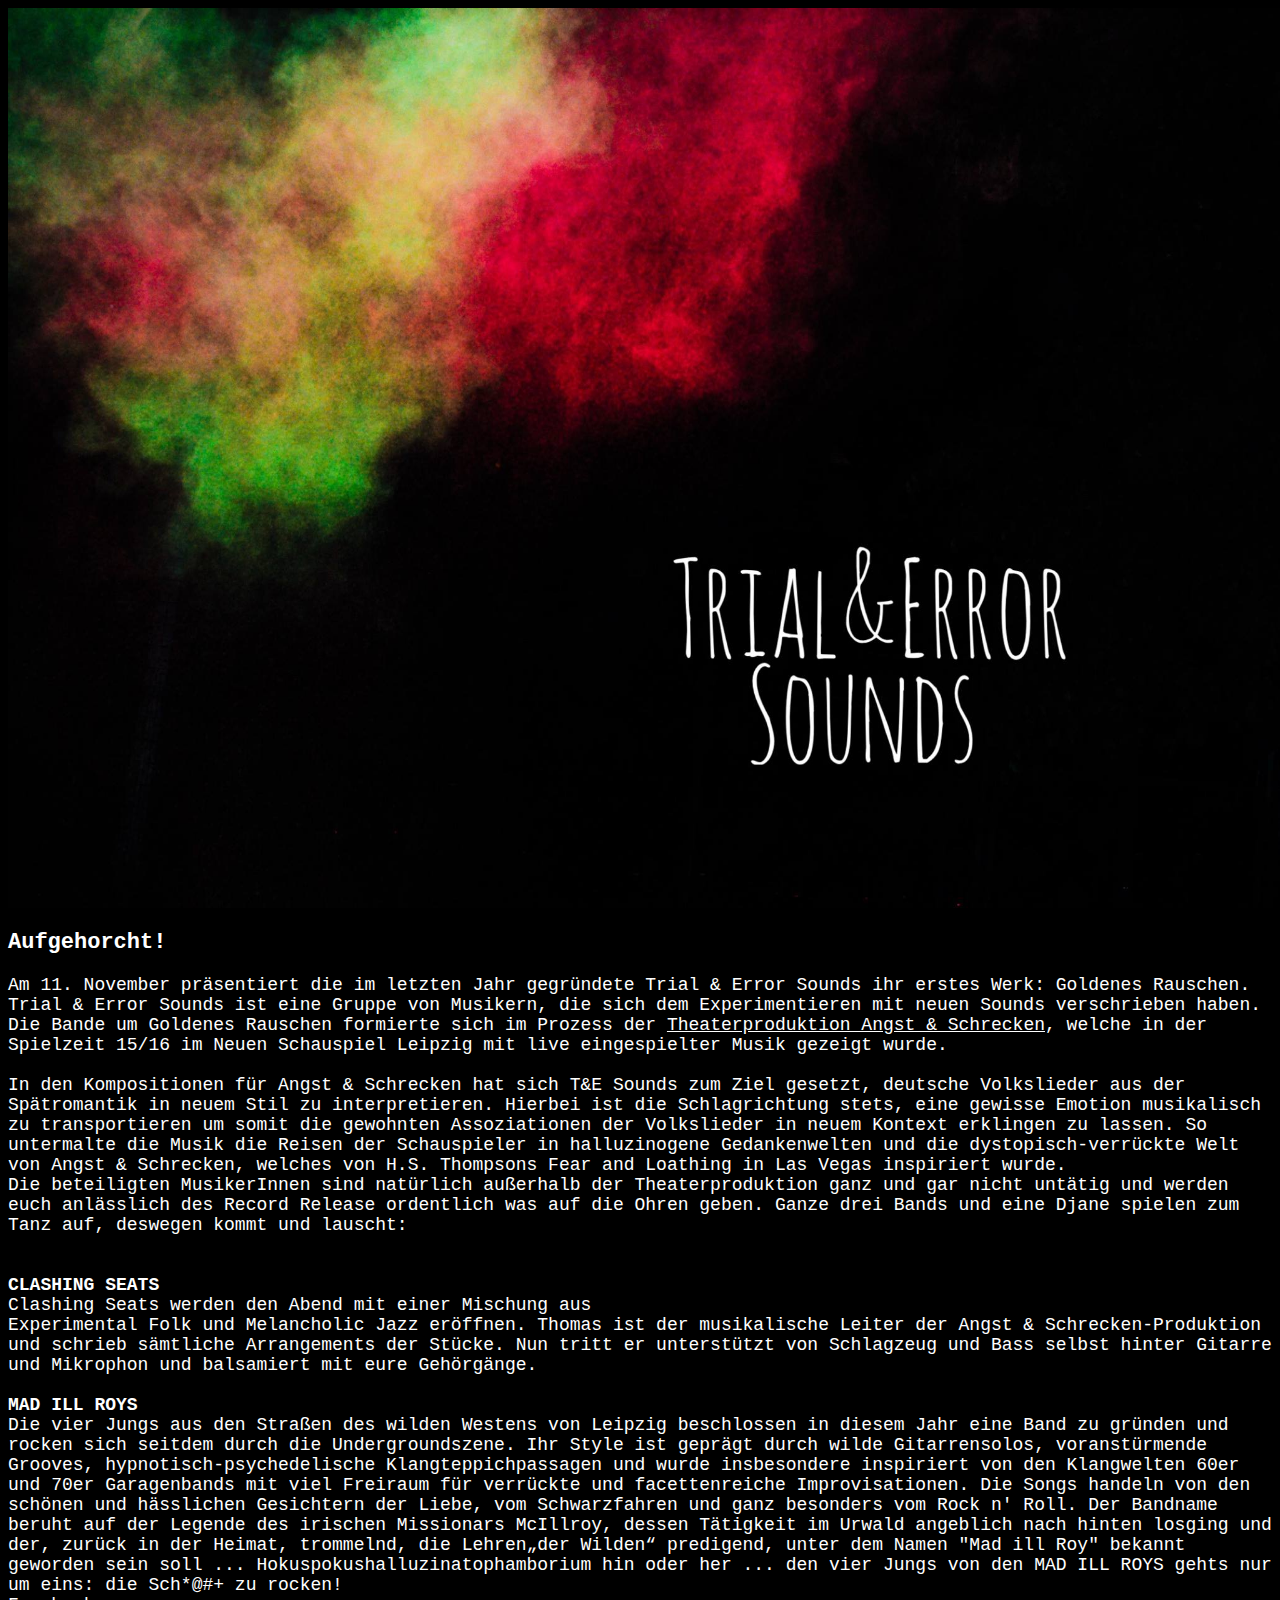
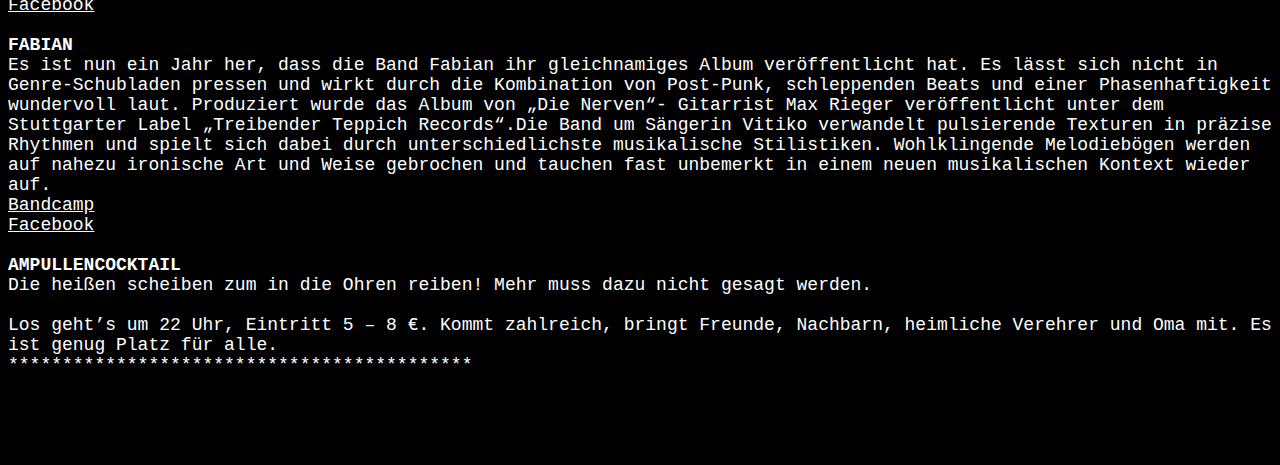
<file: indexOld.html>
<!DOCTYPE html>
<html>
  <head>
    <meta charset="utf-8">
    <link rel="stylesheet" href="styleSheetPreview.css" type="text/css"/>
    <title>Trial and Error</title>
  </head>
  <body>
    <!-- Image -->
    <img id="topImage" src="Images/TrialAndErrorBackGround.jpg"/>
    <!-- Text about the project -->
    <div id="information">
      <pre>
<strong style="font-size:22px">Aufgehorcht!</strong>

Am 11. November präsentiert die im letzten Jahr gegründete Trial & Error Sounds ihr erstes Werk: Goldenes Rauschen. Trial & Error Sounds ist eine Gruppe von Musikern, die sich dem Experimentieren mit neuen Sounds verschrieben haben. Die Bande um Goldenes Rauschen formierte sich im Prozess der <a href="https://www.facebook.com/Nofearnoloathinginnolasvegas/?fref=ts">Theaterproduktion Angst & Schrecken</a>, welche in der Spielzeit 15/16 im Neuen Schauspiel Leipzig mit live eingespielter Musik gezeigt wurde.

In den Kompositionen für Angst & Schrecken hat sich T&E Sounds zum Ziel gesetzt, deutsche Volkslieder aus der Spätromantik in neuem Stil zu interpretieren. Hierbei ist die Schlagrichtung stets, eine gewisse Emotion musikalisch zu transportieren um somit die gewohnten Assoziationen der Volkslieder in neuem Kontext erklingen zu lassen. So untermalte die Musik die Reisen der Schauspieler in halluzinogene Gedankenwelten und die dystopisch-verrückte Welt von Angst & Schrecken, welches von H.S. Thompsons Fear and Loathing in Las Vegas inspiriert wurde.
Die beteiligten MusikerInnen sind natürlich außerhalb der Theaterproduktion ganz und gar nicht untätig und werden euch anlässlich des Record Release ordentlich was auf die Ohren geben. Ganze drei Bands und eine Djane spielen zum Tanz auf, deswegen kommt und lauscht:

<!--
<strong>CLASHING SEATS</strong> ( Experimental Folk// Melancholic Jazz)
<strong>MAD ILL ROYS</strong> (60's // Garage // Psych)
<strong>FABIAN</strong> (Ambivalent Pop)
<strong>AMPULLENCOCKTAIL</strong> (Indie // Indietronics // Querbeat)
-->
<strong>CLASHING SEATS</strong>
Clashing Seats werden den Abend mit einer Mischung aus
Experimental Folk und Melancholic Jazz eröffnen. Thomas ist der musikalische Leiter der Angst & Schrecken-Produktion und schrieb sämtliche Arrangements der Stücke. Nun tritt er unterstützt von Schlagzeug und Bass selbst hinter Gitarre und Mikrophon und balsamiert mit eure Gehörgänge.

<strong>MAD ILL ROYS</strong>
Die vier Jungs aus den Straßen des wilden Westens von Leipzig beschlossen in diesem Jahr eine Band zu gründen und rocken sich seitdem durch die Undergroundszene. Ihr Style ist geprägt durch wilde Gitarrensolos, voranstürmende Grooves, hypnotisch-psychedelische Klangteppichpassagen und wurde insbesondere inspiriert von den Klangwelten 60er und 70er Garagenbands mit viel Freiraum für verrückte und facettenreiche Improvisationen. Die Songs handeln von den schönen und hässlichen Gesichtern der Liebe, vom Schwarzfahren und ganz besonders vom Rock n' Roll. Der Bandname beruht auf der Legende des irischen Missionars McIllroy, dessen Tätigkeit im Urwald angeblich nach hinten losging und der, zurück in der Heimat, trommelnd, die Lehren„der Wilden“ predigend, unter dem Namen "Mad ill Roy" bekannt geworden sein soll ... Hokuspokushalluzinatophamborium hin oder her ... den vier Jungs von den MAD ILL ROYS gehts nur um eins: die Sch*@#+ zu rocken!
<a href="https://www.facebook.com/MAD-ILL-ROYS-1074822512587765/">Facebook</a>

<strong>FABIAN</strong>
Es ist nun ein Jahr her, dass die Band Fabian ihr gleichnamiges Album veröffentlicht hat. Es lässt sich nicht in Genre-Schubladen pressen und wirkt durch die Kombination von Post-Punk, schleppenden Beats und einer Phasenhaftigkeit wundervoll laut. Produziert wurde das Album von „Die Nerven“- Gitarrist Max Rieger veröffentlicht unter dem Stuttgarter Label „Treibender Teppich Records“.Die Band um Sängerin Vitiko verwandelt pulsierende Texturen in präzise Rhythmen und spielt sich dabei durch unterschiedlichste musikalische Stilistiken. Wohlklingende Melodiebögen werden auf nahezu ironische Art und Weise gebrochen und tauchen fast unbemerkt in einem neuen musikalischen Kontext wieder auf.
<a href="https://fabian6668.bandcamp.com/">Bandcamp</a>
<a href="https://www.facebook.com/fabianmusikcom/">Facebook</a>

<strong>AMPULLENCOCKTAIL</strong>
Die heißen scheiben zum in die Ohren reiben! Mehr muss dazu nicht gesagt werden.

Los geht’s um 22 Uhr, Eintritt 5 – 8 €. Kommt zahlreich, bringt Freunde, Nachbarn, heimliche Verehrer und Oma mit. Es ist genug Platz für alle.
*******************************************
      </pre>
    </div>
  </body>
</html>
</file>
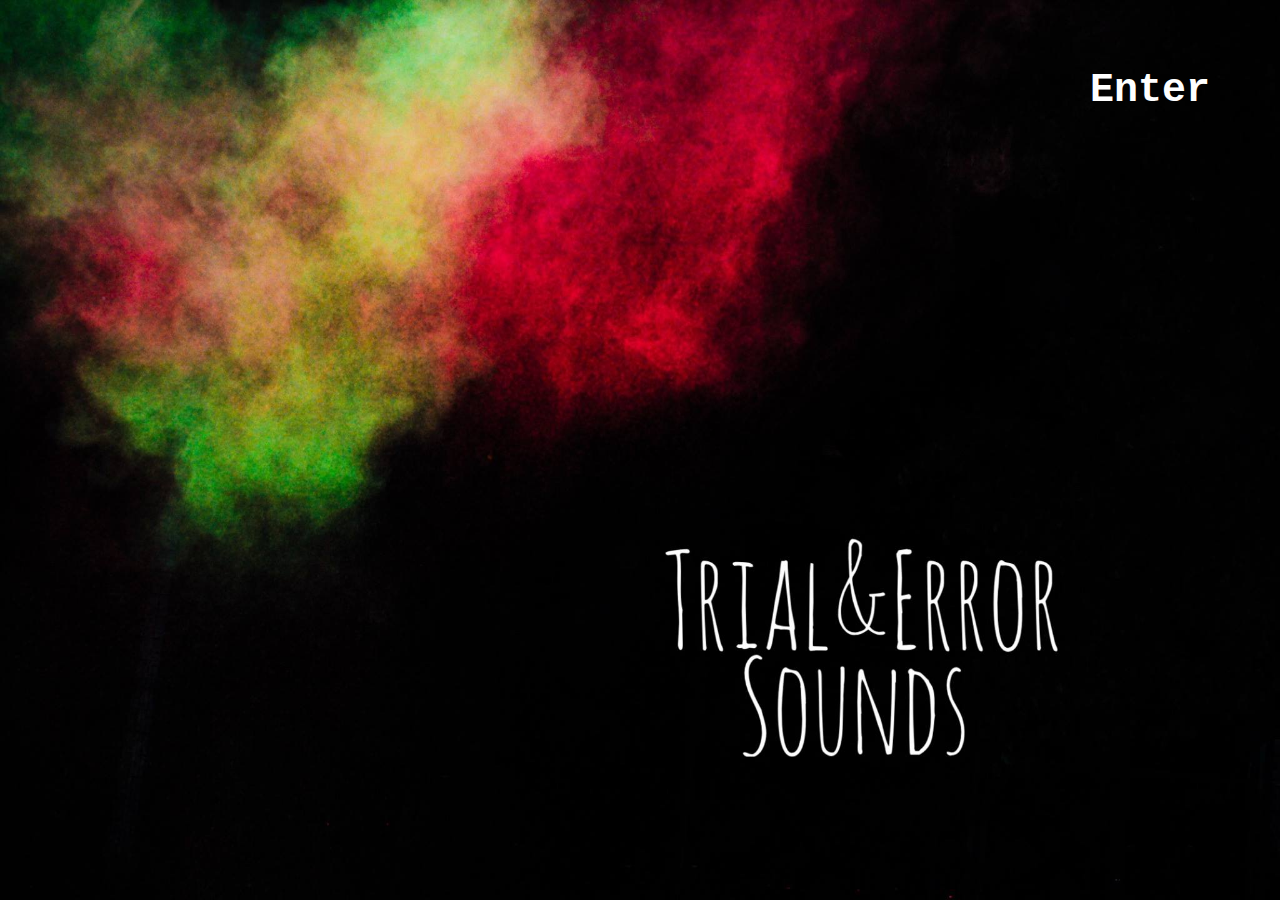
<file: preview/trialanderror.html>
<!DOCTYPE html>
  <html>
    <head>
      <meta charset="utf-8">
      <link rel="stylesheet" href="styleSheet.css" type="text/css"/>
      <link rel="icon" href="graphics/icon.png" type="image/png" >
      <title>Trial And Error Sounds</title>
    </head>
    <body onload="init()">

      <div class="previewLayer" id="previewLayer">
        <button onclick="makeTempLayerInvisible('previewLayer')">
          <!-- <img id="XofPreviewImageGraphic" src="graphics/xButton.svg" alt="Selfhtml" draggable="false"/> -->
          <h3 style="color:white; font-size: 2em;">Enter</h3>
        </button>
        <img id="previewImage" src="Images/TrialAndErrorBackGround.jpg">
      </div>
      <!--<div id="aBlackCurtain"></div>-->

      <div class="snapper-content">
        <div >
          <img src="Images/TrialErrorLogo.png" id="trialErrorLogo" />
            <ul>
              <li>
                <a href="#" onclick="openTemporalLaywer('temporalInfoLayer'); return false;">Info</a>
              </li>
              <li>
                <a href="#" onclick="openTemporalLaywer('temporalContactLayer'); return false;">Kontakte</a>
              </li>
              <li>
                <a href="https://www.dropbox.com/sh/odev43wqxpp8vag/AAAqpnfQ8hrMgTUp_m2USW0ya?dl=0">Downloads</a>
              </li>
            </ul>
        </div>
      </div>

      <div class="temporalLayer" id="temporalInfoLayer">
        <button onclick="makeTempLayerInvisible('temporalInfoLayer')">
          <img id="XbuttonGraphic" src="graphics/xButton.svg" alt="Selfhtml" draggable="false"/>
        </button>
      <div class="container">
        <div class="scrollContainer">
          <div class="content">
            <h3 style="color:white;">Info</h3>
            <p>
              Trial & Error Sounds ist eine Gruppe von Musikern,
              die sich dem Experimentieren mit neuen Sounds verschrieben
              haben. Die Bande um Goldenes Rauschen formierte sich im Prozess
              der Theaterproduktion Angst & Schrecken, welche in der
              Spielzeit 15/16 im Neuen Schauspiel Leipzig mit live eingespielter
              Musik gezeigt wurde(<a href="https://www.facebook.com/Nofearnoloathinginnolasvegas/?fref=ts">A&S @ Facebook). <br>
              In den Kompositionen für Angst & Schrecken hat sich T&E Sounds zum Ziel gesetzt, deutsche Volkslieder
              aus der Spätromantik in neuem Stil zu interpretieren. Hierbei ist die Schlagrichtung stets,
               eine gewisse Emotion musikalisch zu transportieren um somit die gewohnten Assoziationen
               der Volkslieder in neuem Kontext erklingen zu lassen. So untermalte die Musik die Reisen der
               Schauspieler in halluzinogene Gedankenwelten und die dystopisch-verrückte Welt von
               Angst & Schrecken, welches von H.S. Thompsons Fear and Loathing in Las Vegas inspiriert wurde.
            </p>

            <p>
                Im Juli 2016 durften die Trial & Error Sounds ihre Aufnahmen in Korrespondenz
              mit der <a href="http://www.htwk-leipzig.de/de/">HTWK Leipzig</a>
              aufnehmen und präsentierte am 11.11. 2016 ihre Platte "Goldenes Rauschen".
              Hier hat
            </p>
          </div>
        </div>
      </div>

      </div>


      <div class="temporalLayer" id="temporalContactLayer">
      <button onclick="makeTempLayerInvisible('temporalContactLayer')">
        <img id="XbuttonGraphic" src="graphics/xButton.svg" alt="Selfhtml" draggable="false"/>
      </button>

      <div class="container">
        <div class="scrollContainer">
          <div class="content">
            <table>
              <!-- Thomas -->
              <tr>
                <td rowspan="3"></td>
                <td><strong>Thomas Schnake</strong></td>
              </tr>
              <tr>
                <td><i>Produktionsleitung und Arragments</i></td>
              </tr>
              <tr class="spaceUnder">
                <td><a href="mailto:t.schnake@gmail.com">Email: t.schnake@gmail.com</a></td>
              </tr>
              <!-- Anne -->
              <tr>
                <td rowspan="3"></td>
                <td><strong>Anne Jahnke</strong></td>
              </tr>
              <tr>
                <td><i>Aufnahme und Postproduktion <br>(mit freundlicher Unterstützung der HTWK Leipzig)</i></td>
              </tr>
              <tr class="spaceUnder">
                <td><a href="www.linkedin.com/in/anne-jahnke">@linkedin</td>
              </tr>
              <!-- Falko-->
              <tr>
                <td rowspan="3"></td>
                <td><strong>Ánthro Poi</strong></td>
              </tr>
              <tr>
                <td><i>Bass, Gitarre</i></td>
              </tr>
              <tr class="spaceUnder">
                <td><a href="mailto:falko.ruedrich@hotmail.de">Email: falko.ruedrich@hotmail.de</a></td>
              </tr>

              <!-- Torben-->
              <tr>
                <td rowspan="3"></td>
                <td><strong>Torben Jaeckel</strong></td>
              </tr>
              <tr>
                <td><i>Drums und gute Laune</i></td>
              </tr>
              <tr class="spaceUnder">
                <td><a href="mailto:torben.jaeckel@me.com">Email: torben.jaeckel@me.com</a></td>
              </tr>
              <!-- Georg -->
              <tr>
                <td rowspan="2"></td>
                <td><strong>Gerog Fleischfresser</strong></td>
              </tr>
              <tr class="spaceUnder">
                <td><i>Piano, Saxophon</i></td>
              </tr>

              <!--ben-->
              <tr>
                <td rowspan="3"></td>
                <td><strong>Ben Rouka</strong></td>
              </tr>
              <tr>
                <td><i>Percussion</i></td>
              </tr>
              <tr class="spaceUnder">
                <td><a href="mailto:benrouka@hotmail.com">Email: benrouka@hotmail.com</a>,<br> <a href="https://www.facebook.com/ben.rouka">Facebook</a></td>
              </tr>
              <!-- Marie -->
              <tr>
                <td rowspan="3"></td>
                <td><strong>Marie Bergel</strong></td>
              </tr>
              <tr>
                <td><i>Gesang/Chor (Solo:Mond)</i></td>
              </tr>
              <tr class="spaceUnder">
                <td><a href="mailto:marie.bergel@googlemail.com">Email: marie.bergel@googlemail.com</a></td>
              </tr>
              <!-- Hendrik -->
              <tr>
                <td rowspan="2"></td>
                <td><strong>Hendrik Brause</strong></td>
              </tr>
              <tr class="spaceUnder">
                <td><i>Gesang</i></td>
              </tr>
              <!-- Marie -->
              <tr>
                <td rowspan="3"></td>
                <td><strong>Friederike Biebl</strong></td>
              </tr>
              <tr>
                <td><i>Gesang</i></td>
              </tr>
              <tr class="spaceUnder">
                <td><a href="mailto:fbiebl@gmail.com">Email: fbiebl@gmail.com</a>, <br> <a href="https://www.instagram.com/f2theb/">Instagram</a></td>
              </tr>
              <!-- Karl -->
              <tr>
                <td rowspan="2"></td>
                <td><strong>Karl Schlinger</strong></td>
              </tr>
              <tr class="spaceUnder">
                <td><i>Gesang</i></td>
              </tr>

            </table>
          </div>
        </div>
      </div>

      </div>


      <div id="content">
        <!-- The Menue -->
        <button id="menuButton" onclick="menuButtonClicked();">
          <div><img id="menuButtonGraphic" src="graphics/menu_button.svg" alt="Selfhtml" draggable="false"/></div>
        </button>

        <!-- The player interaction -->
        <button class="music-button" id="button-backward" onclick="backwardClicked();" >
          <div ><img class="playerButtonGraphic" src="graphics/backward_button03.svg" alt="Selfhtml" draggable="false"/></div>
        </button>

        <button class="music-button" id="button-forward" onclick="forwardClicked();" >
          <div><img class="playerButtonGraphic" src="graphics/forward_button03.svg" alt="Selfhtml" draggable="false"/></div>
        </button>

        <button class="music-button" onclick="playPauseClicked();" >
          <div class="PlayPauseButton" id="playButton"><img class="playerButtonGraphic" src="graphics/play_button03.svg" alt="Selfhtml" draggable="false"/></div>
          <div class="PlayPauseButton" id="pauseButton" ><img class="playerButtonGraphic" src="graphics/pause_button03.svg" alt="Selfhtml" draggable="false"/></div>
        </button>

        <div id="timeline">
  	        <div id="playhead"></div>
        </div>

        <!-- The Track divs-->
        <!--Intro-->
        <div class="trackWrapper">
          <audio id="track0">
            <source src="mp3/track0.mp3" type="audio/mpeg">
          </audio>
          <img class="trackImage" src="Images/Intro.jpg" >
          <p class="trackTitle">Intro</p>
        </div>

        <!--Übern See-->
        <div class="trackWrapper">
          <audio id="track1">
            <source src="mp3/track1.mp3" type="audio/mpeg">
          </audio>
          <img class="trackImage" src="Images/übernsee.jpg" >
          <p class="trackTitle">Übern See</p>
        </div>

        <!--Alle Vögel-->
        <div class="trackWrapper">
          <audio id="track2">
            <source src="mp3/track2.mp3" type="audio/mpeg">
          </audio>
          <img class="trackImage" src="Images/AlleVögel.jpg" >
          <p class="trackTitle">Alle Vögel</p>
        </div>

        <!--Noizeshit 1-->
        <div class="trackWrapper">
          <audio id="track3">
            <source src="mp3/track3.mp3" type="audio/mpeg">
          </audio>
          <img class="trackImage" src="Images/GR1.jpg" >
          <p class="trackTitle">Goldenes Rauschen 1</p>
        </div>

        <!--Häschen-->
        <div class="trackWrapper">
          <audio id="track4">
            <source src="mp3/track4.mp3" type="audio/mpeg">
          </audio>
          <img class="trackImage" src="Images/häschen.jpg" >
          <p class="trackTitle">Häschen</p>
        </div>

        <!--Noiseshit 2-->
        <div class="trackWrapper">
          <audio id="track5">
            <source src="mp3/track4.mp3" type="audio/mpeg">
          </audio>
          <img class="trackImage" src="Images/GR2.jpg" >
          <p class="trackTitle">Goldenes Rauschen 2</p>
        </div>

        <!--Maikäfer-->
        <div class="trackWrapper">
          <audio id="track6">
            <source src="mp3/track4.mp3" type="audio/mpeg">
          </audio>
          <img class="trackImage" src="Images/Maikäfer.jpg" >
          <p class="trackTitle">Maikäfer</p>
        </div>

        <!--Der Mond-->
        <div class="trackWrapper">
          <audio id="track7">
            <source src="mp3/track4.mp3" type="audio/mpeg">
          </audio>
          <img class="trackImage" src="Images/DerMond.jpg" >
          <p class="trackTitle">Der Mond</p>
        </div>

        <!--Outro-->
        <div class="trackWrapper">
          <audio id="track8">
            <source src="mp3/track4.mp3" type="audio/mpeg">
          </audio>
          <img class="trackImage" src="Images/outro.jpg" >
          <p class="trackTitle">Outro/Bossa</p>
        </div>
      </div>
    </body>
    <script src="https://ajax.googleapis.com/ajax/libs/jquery/3.1.1/jquery.min.js"></script>
    <script type="text/javascript" src="controlPageInteraction.js"></script>
    <script src="snap.js"></script>

  </html>
</file>
<file: styleSheetPreview.css>
*{
    background-color: black;
}

#topImage {
  width: 100vw;
  height: 100vh;

}

pre {
  font-family: monospace;
  font-size: 18px;
  color:white;
  white-space: pre-wrap;
}

a {
  color: white;
}

strong{
  /*font-size: 22px;*/
}
</file>
<file: preview/styleSheet.css>
body {
  margin: 0;
}

* {
  font-family: monospace;
  font-size: 20px;
  /* Nothing should be selectable*/
  user-select: none;
  -moz-user-select: none;
  -khtml-user-select: none;
  -webkit-user-select: none;
  -o-user-select: none;

}
html{
  overflow: hidden;
}

li{
  color: white;
  margin-bottom: 1em;
}
th, td {
    height: 30px;
    color: white;
}
p {color:white;}

a {
  color: inherit;
  text-decoration: none;
}

#aBlackCurtain {
  position: relative;
  width: 100vw;
  height: 100vh;
  background-color: black;
  z-index: 500;
}


#content {
  position: relative;
  width: 100vw;
  height: 100vh;
  z-index: 1;
}

/** About the menu **/
#menuButton {
  position: absolute; /* Upper left corner*/
  z-index: 2;
  background-color: transparent;
  border: none;
}

#menuButtonGraphic {
  width: 6vw;
  opacity: 0.6;
}

.snapper-content {
  position: absolute;
  top: 0;
  right: 0;
  bottom: 0;
  left: 0;
  width: 100vw;
  height: 100vh;
  background-color: black;
}

#trialErrorLogo {
  width: 15vw;
  margin: 30px;
}

.trackWrapper {
  width: 100vw;
  position: absolute;
}

.trackImage {
  width: 100vw;
  height: 100vh;
}

/** About the temporal layer*/
#previewLayer {
  background-color: black;
  position: absolute;
  border: 0;
  z-index: 20;
  height: 100vh;
  width: 100vw;
}

#previewLayer button {
  position: absolute;
  right: 5vw;
  top: 3vh;
  z-index: 22;
  background-color: transparent;
  border: none;
}

#previewLayer img {
  height: 100%;
  width: 100%;
}

.temporalLayer {
  position: absolute;
  background-color: black;
  background-color:rgba(0, 0, 0, 0.6);
  border: 0;
  z-index: 20;
  height: 100vh;
  width: 100vw;
}

.temporalLayer .container {
  left: 13vw;
  right: 13vw;
  top: 7.5vh;
  bottom: 7.5vh;
  border: 0;
  position:absolute;
  z-index:100;
  background-color: black;
  opacity: 1.0;
}

.temporalLayer .scrollContainer {
  max-height:100%;
  overflow:auto;
  border:1px solid rgba(255, 255, 255, 0.5);
  border-radius: 7px;
}

.temporalLayer .content {
  margin: 5vw;
  height:100%;
  border:0;
}
tr strong {
  text-decoration: underline;
}

tr.spaceUnder > td{
  padding-bottom: 1em
}

.temporalLayer button {
  position: absolute;
  right: 5vw;
  top: 5vh;
  z-index: 22;
  background-color: transparent;
  border: none;
}

#XbuttonGraphic { /** Actually I want this beeing a class, but then it doesn't work. **/
  width: 6vw;
  opacity: 0.8;
}

#contactLayer{
  background-color: black;
  opacity: 0.7;
}

.infoWindow {
  position: absolute;
  left: 10vh;
  top: 10vw;
  width: 200px;
  height: 600px;

}

.contactInfo {
overflow: scroll;
width: 700px;
height: 10000px;
}

.aWrapper {
  position: relative;
  height: 50px;
  width: 500px;
}
/***** end of temporal layer***/

/** About the Player**/
.trackTitle {
  font-size: 4vw;
  color: white;
  position: absolute;
  bottom: 12vh;
  left: 50vw;
  margin-left: -30vw;
  z-index: 10;
}
button:focus {outline:0;}

.playerButtonGraphic {
  height: 8vw;
}
.music-button {
  position: absolute;
  background-color: transparent;
  border: none;
  z-index: 2;
}

.PlayPauseButton {
  position: absolute;
  left: 50vw;
  top: 15px;
  margin-left: -50px;

}

#button-backward {
  top: 40vh;
  left: 15px;
}


#button-forward {
  right: 0;
  top: 40vh;
  right: 15px;
}


#timeline{
	width: 70vw;
	height: 1.5vw;
  border: 1px;
  border-style: solid;
  border-color: white;
	background: white;
  border-radius: 15px;
  position: absolute;
  left: 50vw;
  margin-left: -35vw; /* half of width*/
  bottom: 10vh;
  z-index: 4;
}

#playhead{
	width: 1.5vw;
	height: 1.5vw;
	border-radius: 50%;
  position: relative;
	background: black;
  z-index: 5;
}
</file>
